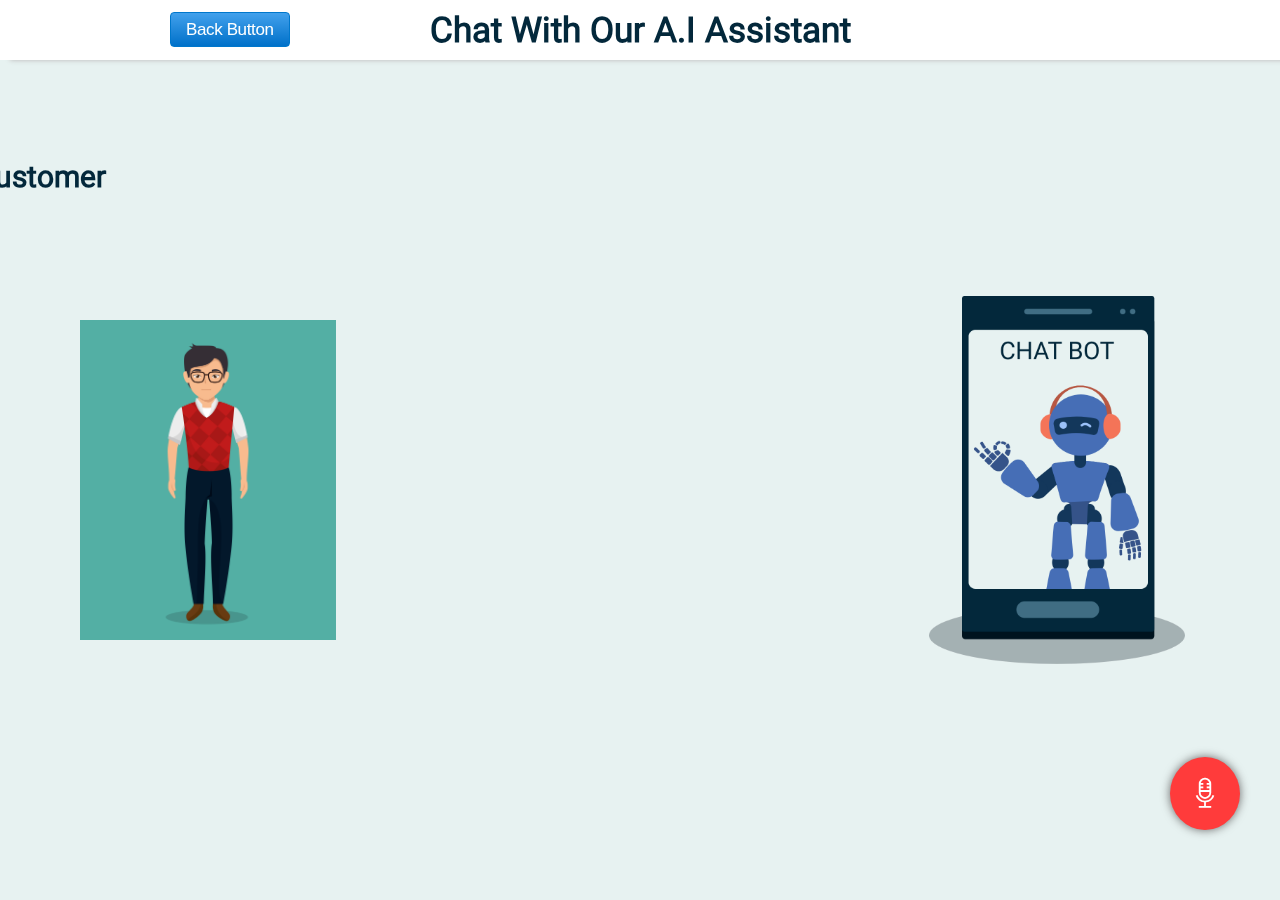
<file: chatbot.html>
<!DOCTYPE html>
<html lang="en">
    <head>
        <meta charset="UTF-8" />
        <meta name="viewport" content="width=device-width, initial-scale=1.0" />
        <title>Document</title>
        <link rel="stylesheet" href="./assets/css/chatbot.css" />
    </head>
    <body>
        <header>
            <h3>Chat With Our A.I Assistant</h3>

            <a href="./index.html">
                <button class="button-15" role="button">Back Button</button>
            </a>

            <h4>Customer</h4>
        </header>

        <section class="main">
            <div class="user-area">
                <img src="./assets/images/human.jpg" />
            </div>
            <div class="chatarea-main">
                <div class="chatarea-outer">
                    <!-- <div class="chatarea-inner user">Hello hi, how area you, i am good. What about you!</div>
                    <div class="chatarea-inner chatbot">Hello hi, how area you, i am good. What about you!</div>
                    <div class="chatarea-inner user">Hello hi, how area you, i am good. What about you!</div> -->
                </div>
            </div>
            <div class="chatbot-area">
                <img src="./assets/images/chatbot.png" />
            </div>
            <button id="mic"><i class="flaticon-microphone"></i></button>
        </section>
        <script src="./assets/js/chatbot.js"></script>
    </body>
</html>
</file>
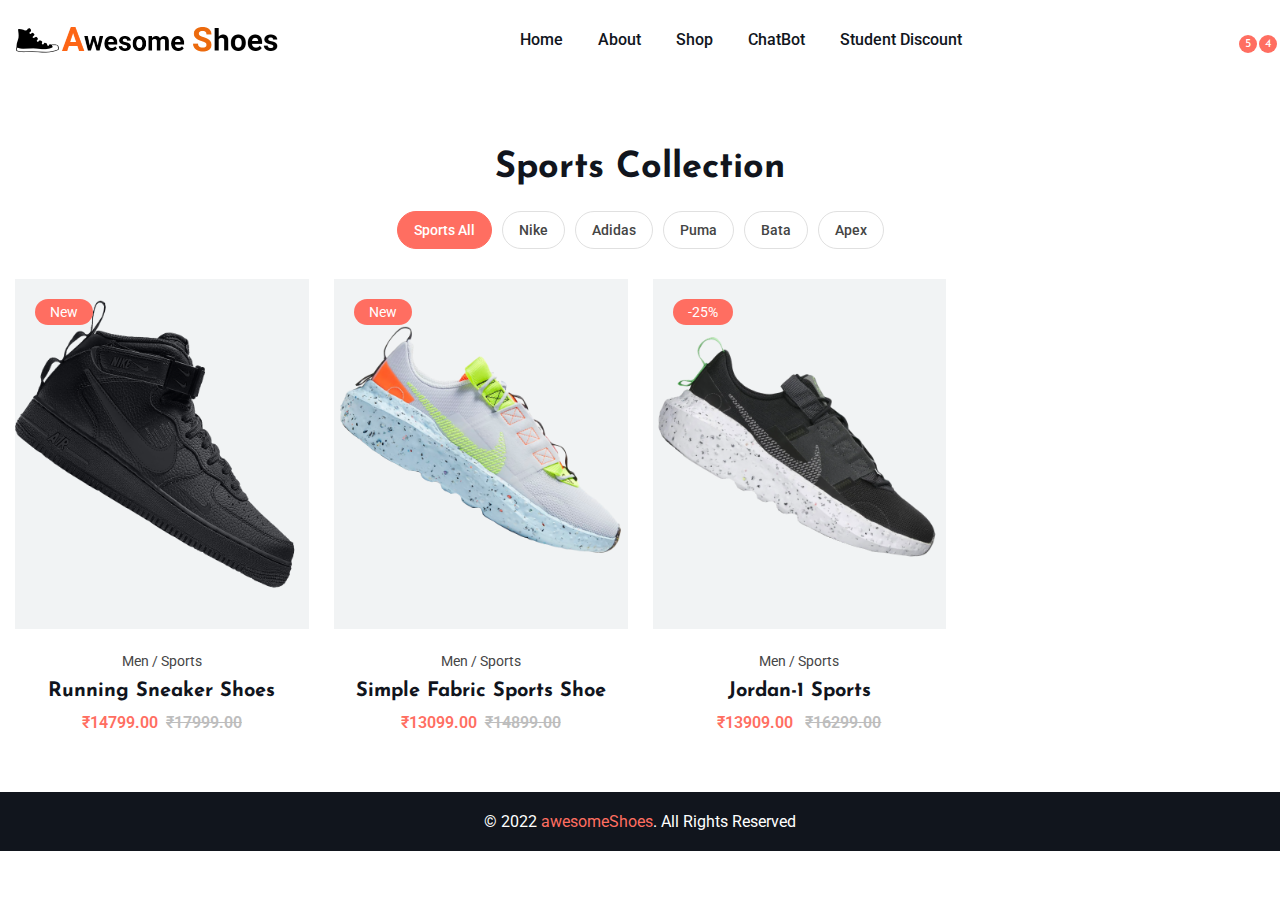
<file: sports.html>
<!DOCTYPE html>
<html lang="en">
<head>
    <meta charset="UTF-8">
    <meta http-equiv="X-UA-Compatible" content="IE=edge">
    <meta name="viewport" content="width=device-width, initial-scale=1.0">
    <title>Document</title>

            <!-- 
- favicon
-->
        <link rel="shortcut icon" href="./favicon.svg" type="image/svg+xml" />

        <!-- 
- custom css link
-->
        <link rel="stylesheet" href="./assets/css/sports.css" />

        <!-- 
- google font link
-->
        <link rel="preconnect" href="https://fonts.googleapis.com" />
        <link rel="preconnect" href="https://fonts.gstatic.com" crossorigin />
        <link
            href="https://fonts.googleapis.com/css2?family=Josefin+Sans:wght@300;400;500;600;700&family=Roboto:wght@400;500;700&display=swap"
            rel="stylesheet"
        />
    </head>
</head>
<body>
    <body id="top">
        <!-- 
- #HEADER
-->

        <header class="header" data-header>
            <div class="container">
                <div class="overlay" data-overlay></div>

                <a href="#" class="logo">
                    <img
                        src="./assets/images/logo-2.png"
                        width="262.5"
                        height="27"
                        alt="awesomeShoes logo"
                    />
                </a>

                <button class="nav-open-btn" data-nav-open-btn aria-label="Open Menu">
                    <ion-icon name="menu-outline"></ion-icon>
                </button>

                <nav class="navbar" data-navbar>
                    <button class="nav-close-btn" data-nav-close-btn aria-label="Close Menu">
                        <ion-icon name="close-outline"></ion-icon>
                    </button>

                    <a href="#" class="logo">
                        <img
                            src="./assets/images/logo-2.png"
                            width="175"
                            height="18"
                            alt="Footcap logo"
                        />
                    </a>

                    <ul class="navbar-list">
                        <li class="navbar-item">
                            <a href="./index.html" class="navbar-link">Home</a>
                        </li>

                        <li class="navbar-item">
                            <a href="#opening-time" class="navbar-link">About</a>
                        </li>

                        <li id="menu" class="navbar-item">
                            <a href="#collection" class="navbar-link"
                                >Shop<i class="fas fa-caret-down"></i
                            ></a>
                        </li>

                        <li class="navbar-item">
                            <a href="#" class="navbar-link">ChatBot</a>
                        </li>

                        <li class="navbar-item">
                            <a href="#" class="navbar-link">Student Discount</a>
                        </li>
                    </ul>

                    <ul class="nav-action-list">
                        <li>
                            <button class="nav-action-btn">
                                <ion-icon name="search-outline" aria-hidden="true"></ion-icon>

                                <span class="nav-action-text">Search</span>
                            </button>
                        </li>

                        <li>
                            <a href="#" class="nav-action-btn">
                                <ion-icon name="person-outline" aria-hidden="true"></ion-icon>

                                <span class="nav-action-text">Login / Register</span>
                            </a>
                        </li>

                        <li>
                            <button class="nav-action-btn">
                                <ion-icon name="heart-outline" aria-hidden="true"></ion-icon>

                                <span class="nav-action-text">Wishlist</span>

                                <data class="nav-action-badge" value="5" aria-hidden="true">5</data>
                            </button>
                        </li>

                        <li>
                            <button class="nav-action-btn">
                                <ion-icon name="bag-outline" aria-hidden="true"></ion-icon>

                                <data class="nav-action-text" value="₹25899.00"
                                    >Basket: <strong>₹25899.00</strong></data
                                >

                                <data class="nav-action-badge" value="4" aria-hidden="true">4</data>
                            </button>
                        </li>
                    </ul>
                </nav>
            </div>
        </header>

        <main>
            <article>
                <!-- 
    - #HERO
    -->

                <section>

                <section class="section product">
                    <div class="container">
                        <h2 class="h2 section-title">Sports Collection
                        </h2>

                        <ul class="filter-list">
                            <li>
                                <button class="filter-btn active">Sports All</button>
                            </li>

                            <li>
                                <button class="filter-btn">Nike</button>
                            </li>

                            <li>
                                <button class="filter-btn">Adidas</button>
                            </li>

                            <li>
                                <button class="filter-btn">Puma</button>
                            </li>

                            <li>
                                <button class="filter-btn">Bata</button>
                            </li>

                            <li>
                                <button class="filter-btn">Apex</button>
                            </li>
                        </ul>

                        <ul class="product-list">
                            <li class="product-item">
                                <div class="product-card" tabindex="0">
                                    <figure class="card-banner">
                                        <img
                                            src="./assets/images/crater-3 Sports.png"
                                            width="312"
                                            height="350"
                                            loading="lazy"
                                            alt="Running Sneaker Shoes"
                                            class="image-contain"
                                        />

                                        <div class="card-badge">New</div>

                                        <ul class="card-action-list">
                                            <li class="card-action-item">
                                                <button
                                                    class="card-action-btn"
                                                    aria-labelledby="card-label-1"
                                                >
                                                    <ion-icon name="cart-outline"></ion-icon>
                                                </button>

                                                <div class="card-action-tooltip" id="card-label-1">
                                                    Add to Cart
                                                </div>
                                            </li>

                                            <li class="card-action-item">
                                                <button
                                                    class="card-action-btn"
                                                    aria-labelledby="card-label-2"
                                                >
                                                    <ion-icon name="heart-outline"></ion-icon>
                                                </button>

                                                <div class="card-action-tooltip" id="card-label-2">
                                                    Add to Whishlist
                                                </div>
                                            </li>

                                            <li class="card-action-item">
                                                <button
                                                    class="card-action-btn"
                                                    aria-labelledby="card-label-3"
                                                >
                                                    <ion-icon name="eye-outline"></ion-icon>
                                                </button>

                                                <div class="card-action-tooltip" id="card-label-3">
                                                    Quick View
                                                </div>
                                            </li>

                                            <li class="card-action-item">
                                                <button
                                                    class="card-action-btn"
                                                    aria-labelledby="card-label-4"
                                                >
                                                    <ion-icon name="repeat-outline"></ion-icon>
                                                </button>

                                                <div class="card-action-tooltip" id="card-label-4">
                                                    Compare
                                                </div>
                                            </li>
                                        </ul>
                                    </figure>

                                    <div class="card-content">
                                        <div class="card-cat">
                                            <a href="#" class="card-cat-link">Men</a> /
                                            <a href="#" class="card-cat-link">Sports</a>
                                        </div>

                                        <h3 class="h3 card-title">
                                            <a href="#">Running Sneaker Shoes</a>
                                        </h3>

                                        <data class="card-price" value="₹14799.00"
                                            >₹14799.00<del>₹17999.00</del></data
                                        >
                                    </div>
                                </div>
                            </li>


                            <li class="product-item">
                                <div class="product-card" tabindex="0">
                                    <figure class="card-banner">
                                        <img
                                            src="./assets/images/crater-2 Sports.png"
                                            width="312"
                                            height="350"
                                            loading="lazy"
                                            alt="Simple Fabric Shoe"
                                            class="image-contain"
                                        />

                                        <div class="card-badge">New</div>

                                        <ul class="card-action-list">
                                            <li class="card-action-item">
                                                <button
                                                    class="card-action-btn"
                                                    aria-labelledby="card-label-1"
                                                >
                                                    <ion-icon name="cart-outline"></ion-icon>
                                                </button>

                                                <div class="card-action-tooltip" id="card-label-1">
                                                    Add to Cart
                                                </div>
                                            </li>

                                            <li class="card-action-item">
                                                <button
                                                    class="card-action-btn"
                                                    aria-labelledby="card-label-2"
                                                >
                                                    <ion-icon name="heart-outline"></ion-icon>
                                                </button>

                                                <div class="card-action-tooltip" id="card-label-2">
                                                    Add to Whishlist
                                                </div>
                                            </li>

                                            <li class="card-action-item">
                                                <button
                                                    class="card-action-btn"
                                                    aria-labelledby="card-label-3"
                                                >
                                                    <ion-icon name="eye-outline"></ion-icon>
                                                </button>

                                                <div class="card-action-tooltip" id="card-label-3">
                                                    Quick View
                                                </div>
                                            </li>

                                            <li class="card-action-item">
                                                <button
                                                    class="card-action-btn"
                                                    aria-labelledby="card-label-4"
                                                >
                                                    <ion-icon name="repeat-outline"></ion-icon>
                                                </button>

                                                <div class="card-action-tooltip" id="card-label-4">
                                                    Compare
                                                </div>
                                            </li>
                                        </ul>
                                    </figure>

                                    <div class="card-content">
                                        <div class="card-cat">
                                            <a href="#" class="card-cat-link">Men</a> /
                                            <a href="#" class="card-cat-link">Sports</a>
                                        </div>

                                        <h3 class="h3 card-title">
                                            <a href="#">Simple Fabric Sports Shoe</a>
                                        </h3>

                                        <data class="card-price" value="₹13099.00"
                                            >₹13099.00<del>₹14899.00</del></data
                                        >
                                    </div>
                                </div>
                            </li>

                            <li class="product-item">
                                <div class="product-card" tabindex="0">
                                    <figure class="card-banner">
                                        <img
                                            src="./assets/images/crater-1 Sports.png"
                                            width="312"
                                            height="350"
                                            loading="lazy"
                                            alt="Air Jordan 7 Retro "
                                            class="image-contain"
                                        />

                                        <div class="card-badge">-25%</div>

                                        <ul class="card-action-list">
                                            <li class="card-action-item">
                                                <button
                                                    class="card-action-btn"
                                                    aria-labelledby="card-label-1"
                                                >
                                                    <ion-icon name="cart-outline"></ion-icon>
                                                </button>

                                                <div class="card-action-tooltip" id="card-label-1">
                                                    Add to Cart
                                                </div>
                                            </li>

                                            <li class="card-action-item">
                                                <button
                                                    class="card-action-btn"
                                                    aria-labelledby="card-label-2"
                                                >
                                                    <ion-icon name="heart-outline"></ion-icon>
                                                </button>

                                                <div class="card-action-tooltip" id="card-label-2">
                                                    Add to Whishlist
                                                </div>
                                            </li>

                                            <li class="card-action-item">
                                                <button
                                                    class="card-action-btn"
                                                    aria-labelledby="card-label-3"
                                                >
                                                    <ion-icon name="eye-outline"></ion-icon>
                                                </button>

                                                <div class="card-action-tooltip" id="card-label-3">
                                                    Quick View
                                                </div>
                                            </li>

                                            <li class="card-action-item">
                                                <button
                                                    class="card-action-btn"
                                                    aria-labelledby="card-label-4"
                                                >
                                                    <ion-icon name="repeat-outline"></ion-icon>
                                                </button>

                                                <div class="card-action-tooltip" id="card-label-4">
                                                    Compare
                                                </div>
                                            </li>
                                        </ul>
                                    </figure>

                                    <div class="card-content">
                                        <div class="card-cat">
                                            <a href="#" class="card-cat-link">Men</a> /
                                            <a href="#" class="card-cat-link">Sports</a>
                                        </div>

                                        <h3 class="h3 card-title">
                                            <a href="#">Jordan-1 Sports</a>
                                        </h3>

                                        <data class="card-price" value="₹13909.00"
                                            >₹13909.00 <del>₹16299.00</del></data
                                        >
                                    </div>
                                </div>
                            </li>

                                                

                        
                            
                        </ul>
                    </div>
                </section>

                <footer class="footer">
                    <div class="footer-bottom">
                <div class="container">
                    <p class="copyright">
                        &copy; 2022 <a href="#" class="copyright-link">awesomeShoes</a>. All Rights
                        Reserved
                    </p>
                </div>
            </div>
                </footer>
    </body>
</body>
</html>
</file>
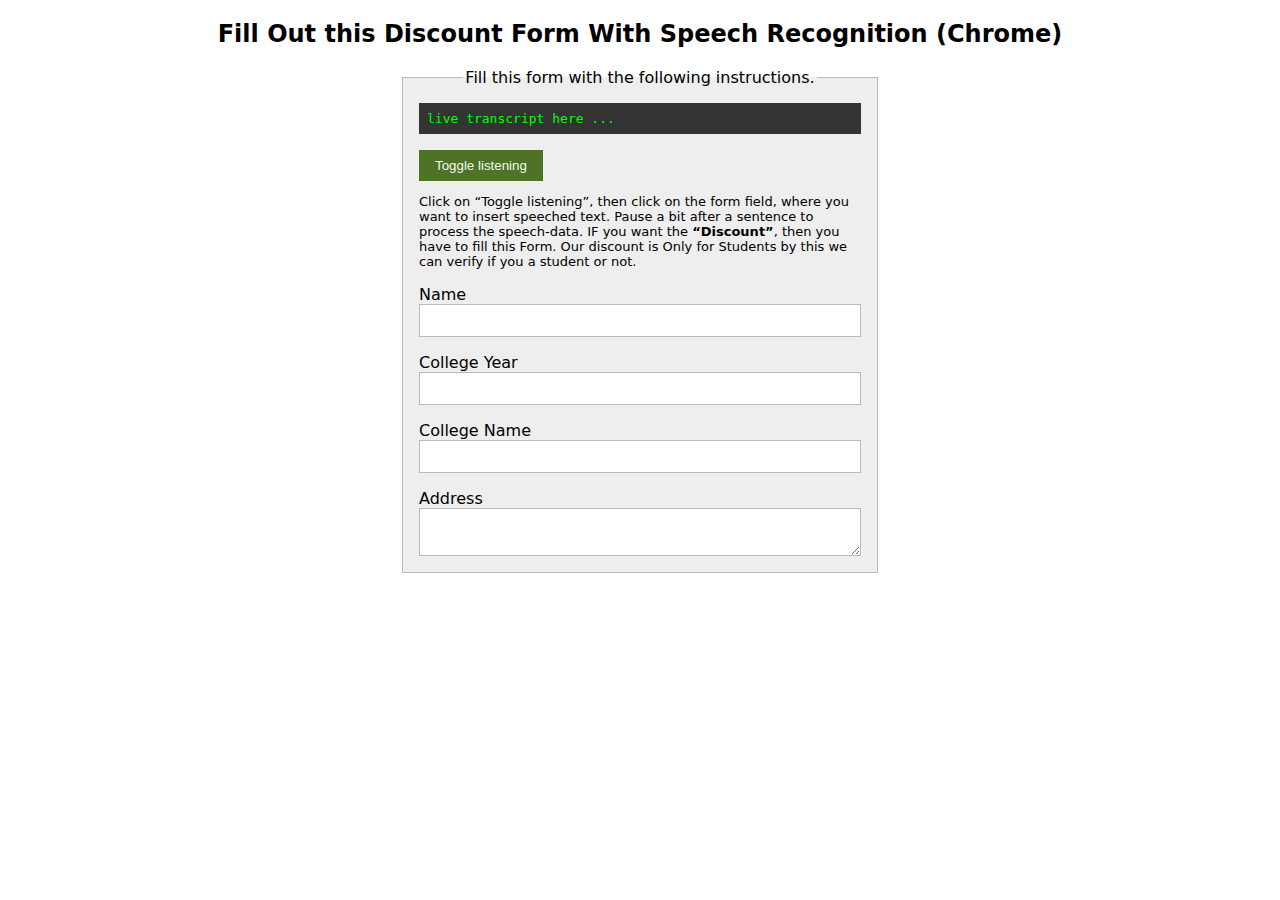
<file: AutoFill Form/Auto.html>
<!DOCTYPE html>
<html lang="en">
    <head>
        <meta charset="UTF-8" />
        <meta http-equiv="X-UA-Compatible" content="IE=edge" />
        <meta name="viewport" content="width=device-width, initial-scale=1.0" />
        <title>Document</title>
        <link rel="stylesheet" href="./css/auto.css" />
    </head>
    <body>
        <h2>Fill Out this Discount Form With Speech Recognition (Chrome)</h2>
        <form>
            <fieldset>
                <legend>Fill this form with the following instructions.</legend>
                <code id="result">live transcript here ...</code>
                <button type="button" id="toggle">Toggle listening</button>
                <p>
                    Click on “Toggle listening”, then click on the form field, where you want to
                    insert speeched text. Pause a bit after a sentence to process the speech-data.
                    IF you want the <strong>“Discount”</strong>, then you have to fill this Form.
                    Our discount is Only for Students by this we can verify if you a student or not.
                </p>
                <label>Name<input /></label>
                <label>College Year<input /></label>
                <label>College Name<input /></label>
                <label>Address<textarea></textarea></label>
            </fieldset>
        </form>

        <script src="./js/auto.js"></script>
    </body>
</html>
</file>
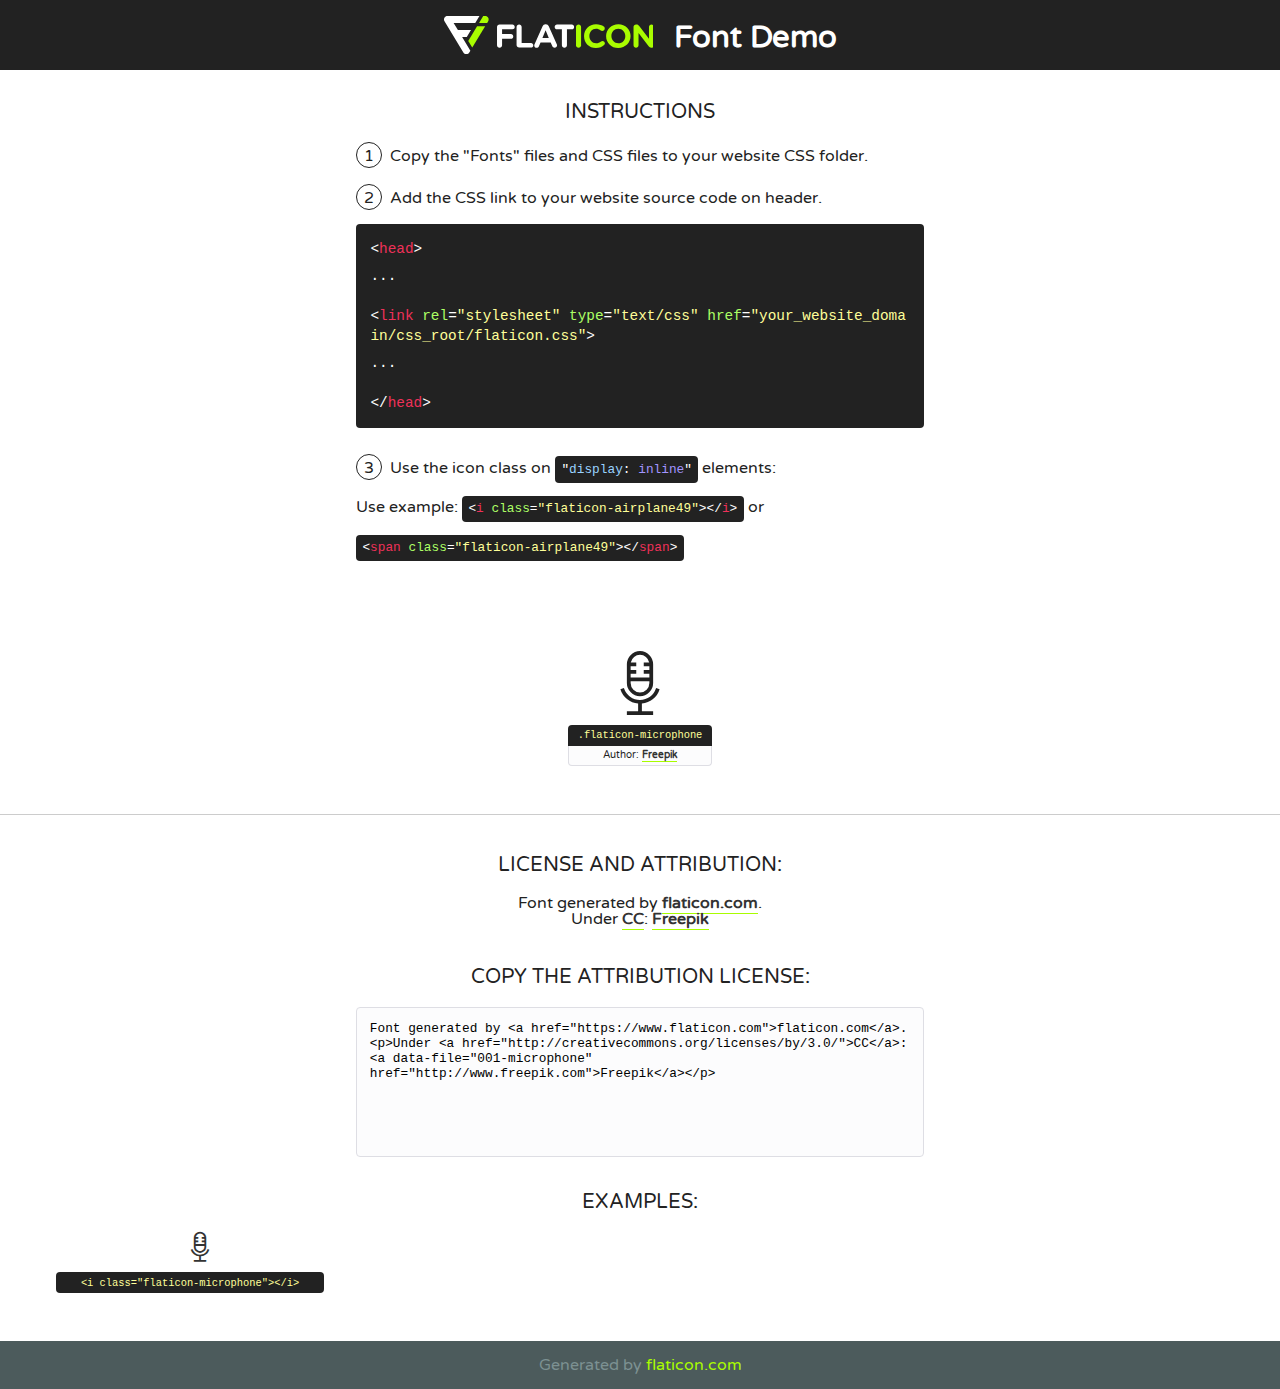
<file: assets/fonts/flaticon.html>
<!DOCTYPE html>
<!--
  Flaticon icon font: Flaticon
  Creation date: 06/06/2020 08:55
-->
<html>
<!DOCTYPE html>
<html>

<head>
    <title>Flaticon WebFont</title>
    <link href="http://fonts.googleapis.com/css?family=Varela+Round" rel="stylesheet" type="text/css" />
    <link rel="stylesheet" type="text/css" href="flaticon.css">
    <meta charset="UTF-8">
    <style>
    html, body, div, span, applet, object, iframe,
    h1, h2, h3, h4, h5, h6, p, blockquote, pre,
    a, abbr, acronym, address, big, cite, code,
    del, dfn, em, img, ins, kbd, q, s, samp,
    small, strike, strong, sub, sup, tt, var,
    b, u, i, center,
    dl, dt, dd, ol, ul, li,
    fieldset, form, label, legend,
    table, caption, tbody, tfoot, thead, tr, th, td,
    article, aside, canvas, details, embed, 
    figure, figcaption, footer, header, hgroup, 
    menu, nav, output, ruby, section, summary,
    time, mark, audio, video {
        margin: 0;
        padding: 0;
        border: 0;
        font-size: 100%;
        font: inherit;
        vertical-align: baseline;
    }
    /* HTML5 display-role reset for older browsers */
    article, aside, details, figcaption, figure, 
    footer, header, hgroup, menu, nav, section {
        display: block;
    }
    body {
        line-height: 1;
    }
    ol, ul {
        list-style: none;
    }
    blockquote, q {
        quotes: none;
    }
    blockquote:before, blockquote:after,
    q:before, q:after {
        content: '';
        content: none;
    }
    table {
        border-collapse: collapse;
        border-spacing: 0;
    }
    body {
        font-family: 'Varela Round', Helvetica, Arial, sans-serif;
        font-size: 16px;
        color: #222;
    }
    a {
        color: #333;
        border-bottom: 1px solid #a9fd00;
        font-weight: bold;
        text-decoration: none;
    }
    * {
        -moz-box-sizing: border-box;
        -webkit-box-sizing: border-box;
        box-sizing: border-box;
        margin: 0;
        padding: 0;
    }
    [class^="flaticon-"]:before, [class*=" flaticon-"]:before, [class^="flaticon-"]:after, [class*=" flaticon-"]:after {
        font-family: Flaticon;
        font-size: 30px;
        font-style: normal;
        margin-left: 20px;
        color: #333;
    }
    .wrapper {
        max-width: 600px;
        margin: auto;
        padding: 0 1em;
    }
    .title {
        font-size: 1.25em;
        text-align: center;
        margin-bottom: 1em;
        text-transform: uppercase;
    }
    header {
        text-align: center;
        background-color: #222;
        color: #fff;
        padding: 1em;
    }
    header .logo {
        width: 210px;
        height: 38px;
        display: inline-block;
        vertical-align: middle;
        margin-right: 1em;
        border: none;
    }
    header strong {
        font-size: 1.95em;
        font-weight: bold;
        vertical-align: middle;
        margin-top: 5px;
        display: inline-block;
    }
    .demo {
        margin: 2em auto;
        line-height: 1.25em;
    }
    .demo ul li {
        margin-bottom: 1em;
    }
    .demo ul li .num {
        color: #222;
        border-radius: 20px;
        display: inline-block;
        width: 26px;
        padding: 3px;
        height: 26px;
        text-align: center;
        margin-right: 0.5em;
        border: 1px solid #222;
    }
    .demo ul li code {
        background-color: #222;
        border-radius: 4px;
        padding: 0.25em 0.5em;
        display: inline-block;
        color: #fff;
        font-family: Consolas,Monaco,Lucida Console,Liberation Mono,DejaVu Sans Mono,Bitstream Vera Sans Mono,Courier New, monospace;
        font-weight: lighter;
        margin-top: 1em;
        font-size: 0.8em;
        word-break: break-all;
    }
    .demo ul li code.big {
        padding: 1em;
        font-size: 0.9em;
    }
    .demo ul li code .red {
        color: #EF3159;
    }
    .demo ul li code .green {
        color: #ACFF65;
    }
    .demo ul li code .yellow {
        color: #FFFF99;
    }
    .demo ul li code .blue {
        color: #99D3FF;
    }
    .demo ul li code .purple {
        color: #A295FF;
    }
    .demo ul li code .dots {
        margin-top: 0.5em;
        display: block;
    }
    #glyphs {
        border-bottom: 1px solid #ccc;
        padding: 2em 0;
        text-align: center;
    }
    .glyph {
        display: inline-block;
        width: 9em;
        margin: 1em;
        text-align: center;
        vertical-align: top;
        background: #FFF;
    }
    .glyph .glyph-icon {
        padding: 10px;
        display: block;
        font-family:"Flaticon";
        font-size: 64px;
        line-height: 1;
    }
    .glyph .glyph-icon:before {
        font-size: 64px;
        color: #222;
        margin-left: 0;
    }
    .class-name {
        font-size: 0.65em;
        background-color: #222;
        color: #fff;
        border-radius: 4px 4px 0 0;
        padding: 0.5em;
        color: #FFFF99;
        font-family: Consolas,Monaco,Lucida Console,Liberation Mono,DejaVu Sans Mono,Bitstream Vera Sans Mono,Courier New, monospace;
    }
    .author-name {
        font-size: 0.6em;
        background-color: #fcfcfd;
        border: 1px solid #DEDEE4;
        border-top: 0;
        border-radius: 0 0 4px 4px;
        padding: 0.5em;
    }
    .class-name:last-child {
        font-size: 10px;
        color:#888;
    }
    .class-name:last-child a {
        font-size: 10px;
        color:#555;
    }
    .class-name:last-child a:hover {
        color:#a9fd00;
    }
    .glyph > input {
        display: block;
        width: 100px;
        margin: 5px auto;
        text-align: center;
        font-size: 12px;
        cursor: text;
    }
    .glyph > input.icon-input {
        font-family:"Flaticon";
        font-size: 16px;
        margin-bottom: 10px;
    }
    .attribution .title {
        margin-top: 2em;
    }
    .attribution textarea {
        background-color: #fcfcfd;
        padding: 1em;
        border: none;
        box-shadow: none;
        border: 1px solid #DEDEE4;
        border-radius: 4px;
        resize: none;
        width: 100%;
        height: 150px;
        font-size: 0.8em;
        font-family: Consolas,Monaco,Lucida Console,Liberation Mono,DejaVu Sans Mono,Bitstream Vera Sans Mono,Courier New, monospace;
        -webkit-appearance: none;
    }
    .iconsuse {
        margin: 2em auto;
        text-align: center;
        max-width: 1200px;
    }
    .iconsuse:after {
        content: '';
        display: table;
        clear: both;
    }
    .iconsuse .image {
        float: left;
        width: 25%;
        padding: 0 1em;
    }
    .iconsuse .image p {
        margin-bottom: 1em;
    }
    .iconsuse .image span {
        display: block;
        font-size: 0.65em;
        background-color: #222;
        color: #fff;
        border-radius: 4px;
        padding: 0.5em;
        color: #FFFF99;
        margin-top: 1em;
        font-family: Consolas,Monaco,Lucida Console,Liberation Mono,DejaVu Sans Mono,Bitstream Vera Sans Mono,Courier New, monospace;
    }
    #footer {
        text-align: center;
        background-color: #4C5B5C;
        color: #7c9192;
        padding: 1em;
    }
    #footer a {
        border: none;
        color: #a9fd00;
        font-weight: normal;
    }
    @media (max-width: 960px) {
        .iconsuse .image {
            width: 50%;
        }
    }
    @media (max-width: 560px) {
        .iconsuse .image {
            width: 100%;
        }
    }
    </style>
</head>

<body class="characters-off">

    <header>
        <a href="https://www.flaticon.com" target="_blank" class="logo">
            <svg version="1.1" xmlns="http://www.w3.org/2000/svg" xmlns:xlink="http://www.w3.org/1999/xlink" xmlns:a="http://ns.adobe.com/AdobeSVGViewerExtensions/3.0/" viewBox="0 0 560.875 102.036" enable-background="new 0 0 560.875 102.036" xml:space="preserve">
                <defs>
                </defs>
                <g>
                    <g class="letters">
                        <path fill="#ffffff" d="M141.596,29.675c0-3.777,2.985-6.767,6.764-6.767h34.438c3.426,0,6.15,2.728,6.15,6.15
                        c0,3.43-2.724,6.149-6.15,6.149h-27.674v13.091h23.719c3.429,0,6.151,2.724,6.151,6.15c0,3.43-2.723,6.149-6.151,6.149h-23.719
                        v17.574c0,3.773-2.986,6.761-6.764,6.761c-3.779,0-6.764-2.989-6.764-6.761V29.675z"></path>
                        <path fill="#ffffff" d="M193.844,29.149c0-3.781,2.985-6.767,6.764-6.767c3.776,0,6.763,2.985,6.763,6.767v42.957h25.039
                        c3.426,0,6.149,2.726,6.149,6.153c0,3.425-2.723,6.15-6.149,6.15h-31.802c-3.779,0-6.764-2.986-6.764-6.768V29.149z"></path>
                        <path fill="#ffffff" d="M241.891,75.71l21.438-48.407c1.492-3.341,4.215-5.357,7.906-5.357h0.792
                        c3.686,0,6.323,2.017,7.815,5.357l21.439,48.407c0.436,0.967,0.701,1.845,0.701,2.723c0,3.602-2.809,6.501-6.414,6.501
                        c-3.161,0-5.269-1.845-6.499-4.655l-4.132-9.661h-27.059l-4.301,10.102c-1.144,2.631-3.426,4.214-6.237,4.214
                        c-3.517,0-6.24-2.81-6.24-6.325C241.1,77.64,241.451,76.677,241.891,75.71z M279.932,58.666l-8.521-20.297l-8.526,20.297H279.932
                        z"></path>
                        <path fill="#ffffff" d="M314.864,35.387H301.86c-3.429,0-6.239-2.813-6.239-6.238c0-3.429,2.811-6.24,6.239-6.24h39.533
                        c3.426,0,6.237,2.811,6.237,6.24c0,3.425-2.811,6.238-6.237,6.238h-13.001v42.785c0,3.773-2.99,6.761-6.764,6.761
                        c-3.779,0-6.764-2.989-6.764-6.761V35.387z"></path>
                        <path fill="#A9FD00" d="M352.615,29.149c0-3.781,2.985-6.767,6.767-6.767c3.774,0,6.761,2.985,6.761,6.767v49.024
                        c0,3.773-2.987,6.761-6.761,6.761c-3.781,0-6.767-2.989-6.767-6.761V29.149z"></path>
                        <path fill="#A9FD00" d="M374.132,53.836v-0.179c0-17.481,13.178-31.801,32.065-31.801c9.22,0,15.459,2.458,20.557,6.238
                        c1.402,1.054,2.637,2.985,2.637,5.357c0,3.692-2.985,6.59-6.681,6.59c-1.845,0-3.071-0.702-4.044-1.319
                        c-3.776-2.813-7.729-4.393-12.562-4.393c-10.364,0-17.831,8.611-17.831,19.154v0.173c0,10.542,7.291,19.329,17.831,19.329
                        c5.715,0,9.492-1.756,13.359-4.834c1.049-0.874,2.458-1.491,4.039-1.491c3.429,0,6.325,2.813,6.325,6.236
                        c0,2.106-1.056,3.78-2.282,4.834c-5.539,4.834-12.036,7.733-21.878,7.733C387.572,85.464,374.132,71.493,374.132,53.836z"></path>
                        <path fill="#A9FD00" d="M433.009,53.836v-0.179c0-17.481,13.79-31.801,32.766-31.801c18.981,0,32.592,14.143,32.592,31.628v0.173
                        c0,17.483-13.785,31.807-32.769,31.807C446.625,85.464,433.009,71.32,433.009,53.836z M484.224,53.836v-0.179
                        c0-10.539-7.725-19.326-18.626-19.326c-10.893,0-18.449,8.611-18.449,19.154v0.173c0,10.542,7.73,19.329,18.626,19.329
                        C476.676,72.986,484.224,64.378,484.224,53.836z"></path>
                        <path fill="#A9FD00" d="M506.233,29.321c0-3.774,2.99-6.763,6.767-6.763h1.401c3.252,0,5.183,1.583,7.029,3.953l26.093,34.265
                        V29.059c0-3.692,2.99-6.677,6.681-6.677c3.683,0,6.671,2.985,6.671,6.677v48.934c0,3.78-2.987,6.765-6.764,6.765h-0.436
                        c-3.257,0-5.188-1.581-7.034-3.953l-27.056-35.492v32.944c0,3.687-2.985,6.676-6.678,6.676c-3.683,0-6.673-2.989-6.673-6.676
                        V29.321z"></path>
                    </g>
                    <g class="insignia">
                        <path fill="#ffffff" d="M48.372,56.137h12.517l11.156-18.537H37.186L25.688,18.539h57.825L94.668,0H9.271
                        C5.925,0,2.842,1.801,1.198,4.716c-1.644,2.907-1.593,6.482,0.134,9.343l50.38,83.501c1.678,2.781,4.689,4.476,7.938,4.476
                        c3.246,0,6.257-1.695,7.935-4.476l2.898-4.804L48.372,56.137z"></path>
                        <g class="i">
                            <path fill="#A9FD00" d="M93.575,18.539h0.031v0.004l21.652,0.004l2.705-4.488c1.727-2.861,1.778-6.436,0.133-9.343
                            C116.454,1.801,113.371,0,110.026,0h-5.294L93.575,18.539z"></path>
                            <polygon fill="#A9FD00" points="88.291,27.356 64.725,66.486 75.519,84.404 109.942,27.356"></polygon>
                        </g>
                    </g>
                </g>
            </svg>
        </a>
        <strong>Font Demo</strong>
    </header>


    <section class="demo wrapper">

        <p class="title">Instructions</p>

        <ul>
            <li>
                <span class="num">1</span>Copy the "Fonts" files and CSS files to your website CSS folder.
            </li>
            <li>
                <span class="num">2</span>Add the CSS link to your website source code on header.
                <code class="big">
                    &lt;<span class="red">head</span>&gt;
                    <br/><span class="dots">...</span>
                    <br/>&lt;<span class="red">link</span> <span class="green">rel</span>=<span class="yellow">"stylesheet"</span> <span class="green">type</span>=<span class="yellow">"text/css"</span> <span class="green">href</span>=<span class="yellow">"your_website_domain/css_root/flaticon.css"</span>&gt;
                    <br/><span class="dots">...</span>
                    <br/>&lt;/<span class="red">head</span>&gt;
                </code>
            </li>

            <li>
                <p>
                    <span class="num">3</span>Use the icon class on <code>"<span class="blue">display</span>:<span class="purple"> inline</span>"</code> elements:
                    <br />
                    Use example: <code>&lt;<span class="red">i</span> <span class="green">class</span>=<span class="yellow">&quot;flaticon-airplane49&quot;</span>&gt;&lt;/<span class="red">i</span>&gt;</code> or <code>&lt;<span class="red">span</span> <span class="green">class</span>=<span class="yellow">&quot;flaticon-airplane49&quot;</span>&gt;&lt;/<span class="red">span</span>&gt;</code>
            </li>
        </ul>

    </section>




   <section id="glyphs">          
    
      
        <div class="glyph"><div class="glyph-icon flaticon-microphone"></div>
            <div class="class-name">.flaticon-microphone</div>
            <div class="author-name">Author: <a data-file="001-microphone" href="http://www.freepik.com">Freepik</a> </div> 
        </div>        
        

    </section>



    <section class="attribution wrapper"   style="text-align:center;">

      <div class="title">License and attribution:</div><div class="attrDiv">Font generated by <a href="https://www.flaticon.com">flaticon.com</a>. <div><p>Under <a href="http://creativecommons.org/licenses/by/3.0/">CC</a>: <a data-file="001-microphone" href="http://www.freepik.com">Freepik</a></p>  </div>
      </div>
      <div class="title">Copy the Attribution License:</div>

    <textarea onclick="this.focus();this.select();">Font generated by &lt;a href=&quot;https://www.flaticon.com&quot;&gt;flaticon.com&lt;/a&gt;. <p>Under <a href="http://creativecommons.org/licenses/by/3.0/">CC</a>: <a data-file="001-microphone" href="http://www.freepik.com">Freepik</a></p>  
     </textarea>

    </section>

    <section class="iconsuse">

          <div class="title">Examples:</div>            
             
            <div class="image">
                <p>
                    <i class="glyph-icon flaticon-microphone"></i> 
                    <span>&lt;i class=&quot;flaticon-microphone&quot;&gt;&lt;/i&gt;</span>
                </p>
            </div>
                       
        </div>
                            
    </section>

<div id="footer">
    <div>Generated by <a href="https://www.flaticon.com">flaticon.com</a>
    </div>
</div>



</body>
</html>
</file>
<file: assets/css/chatbot.css>
@font-face {
font-family: 'Roboto-Regular';
src: url('../fonts/Roboto-Regular.eot');
src: local('☺'), url('../fonts/Roboto-Regular.woff') format('woff'), url('../fonts/Roboto-Regular.ttf') format('truetype'), url('../fonts/Roboto-Regular.svg') format('svg');
font-weight: normal;
font-style: normal;
}

@font-face {
font-family: "Flaticon";
src: url("../fonts/Flaticon.eot");
src: url("../fonts/Flaticon.eot?#iefix") format("embedded-opentype"),
        url("../fonts/Flaticon.woff2") format("woff2"),
        url("../fonts/Flaticon.woff") format("woff"),
        url("../fonts/Flaticon.ttf") format("truetype"),
        url("../fonts/Flaticon.svg#Flaticon") format("svg");
font-weight: normal;
font-style: normal;
}

@media screen and (-webkit-min-device-pixel-ratio:0) {
@font-face {
    font-family: "Flaticon";
    src: url("../fonts/Flaticon.svg#Flaticon") format("svg");
}
}

[class^="flaticon-"]:before, [class*=" flaticon-"]:before,
[class^="flaticon-"]:after, [class*=" flaticon-"]:after {   
font-family: Flaticon;
        font-size: 30px;
font-style: normal;
}

.flaticon-microphone:before { content: "\f100"; }

*{margin: 0;padding: 0;box-sizing: border-box;}
body{font-family: 'Roboto-Regular';background: #E7F2F1;}
header {
height: 60px;
background: #fff;
color: #03283B;
text-align: center;
line-height: 60px;
font-size: 30px;
box-shadow: 10px 0 5px #b9b7b7;
width: 100%;
position: fixed;
z-index: 2;
}
.main {
width: 100%;
float: left;
margin-top: 40px;
padding: 30px 0;
}
.main button {
background: #ff3b3b;
padding: 20px;
border-radius: 50%;
box-shadow: 0 0 10px #666;
position: fixed;
right: 40px;
bottom: 70px;
border: none;
color: #fff;
cursor: pointer;
}
.main button:focus{outline: none;}
.container {
width: 85%;
margin: 0 auto;
}
.user-area, .chatbot-area {
width: 20%;
height: calc(100vh - 80px);
margin-right: 15px;
display: flex;
align-items: center;
position: fixed;
left: 80px;
z-index: 99999;
}
.chatbot-area {
float: right;
right: 80px;
left: auto;
}
.user-area img, .chatbot-area img {
width: 100%;
}
.user-area img{left: 0;}
.chatarea-main {
width: 42%;
margin: 0 auto;
}
.chatarea-outer {
width: 100%;
float: left;
}
.chatbot-area .chatarea-main{float: left;}
.chatarea.user {
float: right;
width: 40%;
padding: 20px 0;
}

.chatarea-inner {
float: left;
width: 60%;
padding: 10px;
color: #fff;
position: relative;
margin: 5px 0;
}
.chatarea-inner.user{
background: #6522A4;
}
.chatarea-inner.chatbot{
background: #466EB6;
float: right;
}
.chatarea-inner.user:before {
content: '';
position: absolute;
border-right: 20px solid #6522A4;
border-top: 20px solid transparent;
border-bottom: 0px solid transparent;
bottom: 0;
left: -20px;
}
.chatarea-inner.chatbot:before {
content: '';
position: absolute;
border-left: 20px solid #466EB6;
border-top: 20px solid transparent;
border-bottom: 0px solid transparent;
bottom: 0;
right: -20px;
}

.chatbot-area .chatarea-inner{float: left;}



header h5 {
        margin-left: -800px;
}

header a {
        text-decoration: none;
        color: rgb(255, 254, 254);
}

header a:hover {
        color: #6522A4;
}

.btn-primary {
        background-color: #1858ce;
        padding: 12px 10px;
}



/* --------------

to delete later




------------------ */


/* CSS */
.button-15 {
        background-image: linear-gradient(#42A1EC, #0070C9);
        border: 1px solid #0077CC;
        border-radius: 4px;
        box-sizing: border-box;
        color: #FFFFFF;
        cursor: pointer;
        direction: ltr;
        display: block;
        font-family: "SF Pro Text", "SF Pro Icons", "AOS Icons", "Helvetica Neue", Helvetica, Arial, sans-serif;
        font-size: 17px;
        font-weight: 400;
        letter-spacing: -.022em;
        line-height: 1.47059;
        min-width: 30px;
        overflow: visible;
        padding: 4px 15px;
        text-align: center;
        user-select: none;
        -webkit-user-select: none;
        touch-action: manipulation;
        white-space: nowrap;
}

.button-15:disabled {
        cursor: default;
        opacity: .3;
}

.button-15:hover {
        background-image: linear-gradient(#51A9EE, #147BCD);
        border-color: #1482D0;
        text-decoration: none;
}

.button-15:active {
        background-image: linear-gradient(#3D94D9, #0067B9);
        border-color: #006DBC;
        outline: none;
}

.button-15:focus {
        box-shadow: rgba(131, 192, 253, 0.5) 0 0 0 3px;
        outline: none;
}

.button-15 {
        margin-top: -48px;
        margin-left: 170px;
}

header h4 {
        margin-left: -1200px;
        margin-top: 100px;
}
</file>
<file: assets/css/sports.css>
/*-----------------------------------*\
* #style.css
\*-----------------------------------*/

/**
* copyright 2022 codewithsadee
*/



/*-----------------------------------*\
* #style.css
\*-----------------------------------*/

/**
* copyright 2022 codewithsadee
*/



/*-----------------------------------*\
* #CUSTOM PROPERTY
\*-----------------------------------*/

:root {

    /**
* colors
*/

    --maximum-blue-green_10: hsla(185, 75%, 45%, 0.1);
    --rich-black-fogra-29: hsl(217, 28%, 9%);
    --gray-x-11-gray: hsl(0, 0%, 74%);
    --oxford-blue_60: hsla(230, 41%, 14%, 0.6);
    --bittersweet: hsl(5, 100%, 69%);
    --smoky-black: rgb(7, 6, 1);
    --gainsboro: hsl(0, 0%, 88%);
    --black_90: hsla(0, 0%, 0%, 0.9);
    --cultured: hsl(200, 12%, 95%);
    --salmon: hsl(5, 100%, 73%);
    --white: hsl(0, 0%, 100%);
    --black: hsl(0, 0%, 0%);
    --onyx: hsl(0, 0%, 27%);

    /**
* typography
*/

    --ff-roboto: 'Roboto', sans-serif;
    --ff-josefin-sans: 'Josefin Sans', sans-serif;

    --fs-1: 3rem;
    --fs-2: 2.6rem;
    --fs-3: 2.2rem;
    --fs-4: 2rem;
    --fs-5: 1.8rem;
    --fs-6: 1.6rem;
    --fs-7: 1.4rem;
    --fs-8: 1.2rem;

    --fw-300: 300;
    --fw-500: 500;
    --fw-600: 600;
    --fw-700: 700;

    /**
* transition
*/

    --transition-1: 0.25s ease;
    --transition-2: 0.5s ease;
    --cubic-out: cubic-bezier(0.51, 0.03, 0.64, 0.28);
    --cubic-in: cubic-bezier(0.33, 0.85, 0.56, 1.02);

    /**
* spacing
*/

    --section-padding: 60px;

}





/*-----------------------------------*\
* #RESET
\*-----------------------------------*/

*,
*::before,
*::after {
    margin: 0;
    padding: 0;
    box-sizing: border-box;
}

li {
    list-style: none;
}

a {
    text-decoration: none;
}

a,
img,
span,
table,
tbody,
button,
ion-icon {
    display: block;
}

button,
input {
    font: inherit;
    background: none;
    border: none;
}

input {
    width: 100%;
}

button {
    cursor: pointer;
}

address {
    font-style: normal;
    line-height: 1.8;
}


html {
    font-family: var(--ff-josefin-sans);
    font-size: 10px;
    scroll-behavior: smooth;
}

body {
    background: var(--white);
    font-size: 1.6rem;
    padding-block-start: 90px;
}

::-webkit-scrollbar {
    width: 10px;
}

::-webkit-scrollbar-track {
    background: hsl(0, 0%, 95%);
}

::-webkit-scrollbar-thumb {
    background: hsl(0, 0%, 80%);
}

::-webkit-scrollbar-thumb:hover {
    background: hsl(0, 0%, 70%);
}





/*-----------------------------------*\
* #REUSED STYLE
\*-----------------------------------*/

.container {
    padding-inline: 15px;
}

.section {
    padding-block: var(--section-padding);
}

.h1,
.h2,
.h3,
.h4 {
    color: var(--rich-black-fogra-29);
}

.h1 {
    font-size: var(--fs-1);
    font-weight: var(--fw-300);
    line-height: 1.5;
}

.h2 {
    font-size: var(--fs-2);
}

.h3 {
    font-size: var(--fs-4);
}

.h4 {
    font-size: var(--fs-5);
    text-transform: uppercase;
}

.btn {
    background: var(--background, var(--bittersweet));
    color: var(--color, var(--white));
    font-size: var(--fs-5);
    display: flex;
    align-items: center;
    gap: 5px;
    padding: 14px 25px;
    border: 1px solid var(--border-color, var(--bittersweet));
}

.btn-primary:is(:hover, :focus) {
    --background: var(--salmon);
    --border-color: var(--salmon);
}

.btn-secondary {
    --background: transparent;
    --border-color: var(--black);
    --color: var(--black);
}

.btn-secondary:is(:hover, :focus) {
    --background: hsla(0, 0%, 0%, 0.1);
}

.has-scrollbar {
    display: flex;
    gap: 25px;
    overflow-x: auto;
    padding-bottom: 20px;
    scroll-snap-type: inline mandatory;
}

.has-scrollbar>li {
    min-width: 100%;
    scroll-snap-align: start;
}

.has-scrollbar::-webkit-scrollbar {
    height: 10px;
}

.has-scrollbar::-webkit-scrollbar-track {
    background: var(--white);
    border-radius: 20px;
    outline: 2px solid var(--bittersweet);
}

.has-scrollbar::-webkit-scrollbar-thumb {
    background: var(--bittersweet);
    border: 2px solid var(--white);
    border-radius: 20px;
}

.has-scrollbar::-webkit-scrollbar-button {
    width: calc(25% - 40px);
}

.card-banner {
    background: var(--cultured);
    position: relative;
    height: 350px;
    overflow: hidden;
}

.image-contain {
    width: 100%;
    height: 100%;
    object-fit: contain;
    object-position: center;
    transition: var(--transition-2);
}

.product-card:is(:hover, :focus) .image-contain {
    transform: scale(1.1);
}

.card-badge {
    position: absolute;
    top: 20px;
    left: 20px;
    background: var(--bittersweet);
    color: var(--white);
    padding: 5px 15px;
    font-family: var(--ff-roboto);
    font-size: var(--fs-7);
    border-radius: 25px;
}

.card-action-list {
    position: absolute;
    top: 20px;
    right: -20px;
    opacity: 0;
    transition: var(--transition-1);
}

.product-card:is(:hover, :focus) .card-action-list {
    right: 20px;
    opacity: 1;
}

.card-action-item {
    position: relative;
}

.card-action-item:not(:last-child) {
    margin-bottom: 10px;
}

.card-action-btn {
    background: var(--white);
    color: var(--rich-black-fogra-29);
    font-size: 18px;
    padding: 10px;
    border-radius: 50%;
    transition: var(--transition-1);
}

.card-action-btn ion-icon {
    --ionicon-stroke-width: 30px;
}

.card-action-btn:is(:hover, :focus) {
    background: var(--bittersweet);
    color: var(--white);
}

.card-action-tooltip {
    position: absolute;
    top: 50%;
    right: calc(100% + 5px);
    transform: translateY(-50%);
    width: max-content;
    background: var(--black_90);
    color: var(--white);
    font-family: var(--ff-roboto);
    font-size: var(--fs-7);
    padding: 4px 8px;
    border-radius: 4px;
    opacity: 0;
    pointer-events: none;
    transition: var(--transition-1);
}

.card-action-btn:is(:hover, :focus)+.card-action-tooltip {
    opacity: 1;
}

.card-content {
    padding: 24px 15px 0;
    text-align: center;
}

.card-cat {
    font-family: var(--ff-roboto);
    color: var(--onyx);
    font-size: var(--fs-7);
    margin-bottom: 12px;
}

.card-cat-link {
    display: inline-block;
    color: inherit;
    transition: var(--transition-1);
}

.card-cat-link:is(:hover, :focus) {
    color: var(--bittersweet);
}

.product-card .card-title {
    margin-bottom: 12px;
}

.product-card .card-title>a {
    color: inherit;
    transition: var(--transition-1);
}

.product-card .card-title>a:is(:hover, :focus) {
    color: var(--bittersweet);
}

.card-price {
    color: var(--bittersweet);
    font-family: var(--ff-roboto);
    font-weight: var(--fw-600);
}

.card-price del {
    color: var(--gray-x-11-gray);
    margin-left: 8px;
}

.btn-link {
    --background: none;
    --border-color: none;
    padding: 0;
    margin-inline: auto;
    max-width: max-content;
    font-family: var(--ff-roboto);
    font-size: var(--fs-6);
    font-weight: var(--fw-500);
    padding-bottom: 6px;
    border-bottom: 1px solid var(--white);
}

.btn-link:is(:hover, :focus) {
    border-color: transparent;
}





/*-----------------------------------*\
* #HEADER
\*-----------------------------------*/


/* ------------------------------------
------------------------------------

dropdown

------------------------------------
------------------------------------ */


.header {
    background: var(--white);
    position: fixed;
    top: 0;
    left: 0;
    width: 100%;
    transition: var(--transition-1);
    z-index: 4;
}

.header.active {
    box-shadow: 0 2px 10px hsla(0, 0%, 0%, 0.1);
}

.header .container {
    display: flex;
    justify-content: space-between;
    align-items: center;
    padding-block: 20px;
}

.nav-open-btn {
    font-size: 30px;
    background: var(--bittersweet);
    color: var(--white);
    padding: 8px;
}

.nav-open-btn:is(:hover, :focus) {
    background: var(--salmon);
}

.nav-open-btn ion-icon {
    --ionicon-stroke-width: 40px;
}

.navbar {
    background: var(--white);
    position: fixed;
    top: 0;
    left: -280px;
    width: 100%;
    max-width: 270px;
    height: 100%;
    border-right: 3px solid var(--rich-black-fogra-29);
    font-family: var(--ff-roboto);
    overflow-y: auto;
    overscroll-behavior: contain;
    z-index: 2;
    visibility: hidden;
    transition: 0.25s var(--cubic-out);
}

.navbar.active {
    visibility: visible;
    transform: translateX(280px);
    transition: 0.5s var(--cubic-in);
}

.nav-close-btn {
    color: var(--rich-black-fogra-29);
    position: absolute;
    top: 0;
    right: 0;
    padding: 13px;
    font-size: 25px;
    transition: var(--transition-1);
}

.nav-close-btn ion-icon {
    --ionicon-stroke-width: 55px;
}

.nav-close-btn:is(:hover, :focus) {
    color: var(--bittersweet);
}

.navbar .logo {
    background: var(--maximum-blue-green_10);
    padding-block: 50px 40px;
}

.navbar .logo img {
    margin-inline: auto;
}

.navbar-list,
.nav-action-list {
    margin: 30px;
}

.navbar-list {
    padding: 20px;
    border-bottom: 1px solid var(--gainsboro);
}

.navbar-link {
    color: var(--rich-black-fogra-29);
    padding-block: 10px;
    transition: var(--transition-1);
}

.navbar-link:is(:hover, :focus) {
    color: var(--bittersweet);
}

.navbar-item:not(:last-child) {
    border-bottom: 1px solid var(--gainsboro);
}

.nav-action-list>li:first-child {
    display: none;
}

.nav-action-btn {
    color: var(--rich-black-fogra-29);
    display: flex;
    align-items: center;
    gap: 10px;
    width: 100%;
    padding-block: 10px;
    transition: var(--transition-1);
}

.nav-action-btn:is(:hover, :focus) {
    color: var(--bittersweet);
}

.nav-action-btn ion-icon {
    font-size: 22px;
    --ionicon-stroke-width: 25px;
}

.nav-action-text strong {
    font-weight: initial;
    color: var(--bittersweet);
}

.nav-action-badge {
    margin-left: auto;
    font-size: var(--fs-8);
    background: var(--bittersweet);
    color: var(--white);
    width: 18px;
    height: 18px;
    display: grid;
    place-items: center;
    border-radius: 50%;
}

.overlay {
    position: fixed;
    inset: 0;
    background: hsla(0, 0%, 0%, 0.6);
    z-index: 1;
    opacity: 0;
    pointer-events: none;
    transition: var(--transition-1);
}

.overlay.active {
    opacity: 1;
    pointer-events: all;
}





/*-----------------------------------*\
* #HERO
\*-----------------------------------*/

.hero {
    background-repeat: no-repeat;
    background-size: cover;
    background-position: left;
    min-height: 400px;
    display: flex;
    justify-content: flex-start;
    align-items: center;
}

.hero-title {
    margin-bottom: 10px;
}

.hero-title>strong {
    display: block;
}

.hero-text {
    color: var(--onyx);
    font-family: var(--ff-roboto);
    font-size: var(--fs-8);
    line-height: 1.8;
    max-width: 46ch;
    margin-bottom: 25px;
}


/*-----------------------------------*\
* #PRODUCTS
\*-----------------------------------*/

.product .section-title {
    text-align: center;
    margin-bottom: 25px;
}

.filter-list {
    display: flex;
    flex-wrap: wrap;
    justify-content: center;
    align-items: center;
    gap: 10px;
    margin-bottom: 30px;
}

.filter-btn {
    color: var(--onyx);
    padding: 10px 16px;
    font-family: var(--ff-roboto);
    font-size: var(--fs-7);
    font-weight: var(--fw-500);
    border: 1px solid var(--gainsboro);
    border-radius: 30px;
}

.filter-btn.active {
    background: var(--bittersweet);
    color: var(--white);
    border-color: var(--bittersweet);
}

.product-list {
    display: grid;
    gap: 50px 25px;
}

/*-----------------------------------*\
* #FOOTER
\*-----------------------------------*/

.footer {
    font-family: var(--ff-roboto);
}

.footer-top {
    background: var(--cultured);
}

.footer-brand {
    padding-bottom: 50px;
    border-bottom: 1px solid var(--gainsboro);
    margin-bottom: 50px;
}

.footer-brand .logo {
    margin-bottom: 15px;
}


.footer-list-title {
    position: relative;
    color: var(--rich-black-fogra-29);
    font-family: var(--ff-josefin-sans);
    font-size: var(--fs-3);
    font-weight: var(--fw-700);
    margin-bottom: 25px;
}

.footer-list-title::after {
    content: "";
    display: block;
    background: var(--bittersweet);
    width: 50px;
    height: 2px;
    margin-top: 10px;
}

.footer-link {
    color: var(--onyx);
    display: flex;
    align-items: center;
    gap: 10px;
    padding-block: 6px;
    transition: var(--transition-1);
}

a.footer-link:is(:hover, :focus) {
    color: var(--bittersweet);
}

.footer-link-text {
    flex: 1;
}

.footer-list:not(:last-child) {
    margin-bottom: 30px;
}

.footer-list:first-child ion-icon {
    color: var(--bittersweet);
    font-size: 22px;
}

.table-row {
    display: grid;
    grid-template-columns: 1fr 1fr;
    text-align: left;
    padding-block: 6px;
}

.table-head {
    color: var(--rich-black-fogra-29);
    font-weight: var(--fw-500);
}

.table-data {
    color: var(--onyx);
}

.footer-bottom {
    background: var(--rich-black-fogra-29);
    padding-block: 20px;
}

.copyright {
    text-align: center;
    color: var(--white);
}

.copyright-link {
    display: inline-block;
    color: var(--bittersweet);
}



/*-----------------------------------*\
* #MEDIA QUERIES
\*-----------------------------------*/

/**
* responsive for larger than 575px screen
*/

@media (min-width: 575px) {

    /**
* CUSTOM PROPERTY
*/

    :root {

        /**
    * typography
    */

        --fs-1: 4rem;

    }



    /**
* REUSED STYLE
*/

    .container {
        max-width: 650px;
        width: 100%;
        margin-inline: auto;
    }

    .has-scrollbar>li {
        min-width: calc(50% - 12.5px);
    }



    /**
* HERO
*/

    .hero-text {
        font-size: var(--fs-7);
    }



    /**
* PRODUCTS
*/

    .product-list {
        grid-template-columns: 1fr 1fr;
    }




    /**
* INSTA POST
*/

    .insta-post-list .insta-post-item {
        min-width: 25%;
    }

/**
* FOOTER
*/

.footer-brand .logo {
    margin-bottom: 0;
}

.footer-brand {
    display: flex;
    justify-content: space-between;
    align-items: center;
}

.footer-link-box {
    display: grid;
    grid-template-columns: 1fr 1fr;
    column-gap: 30px;
}

}



/**
* responsive for larger than 768px screen
*/

@media (min-width: 768px) {

    /**
* CUSTOM PROPERTY
*/

    :root {

        /**
    * typography
    */

        --fs-2: 3rem;

    }



    /**
* REUSED STYLE
*/

    .container {
        max-width: 720px;
    }

    .h4 {
        --fs-5: 2rem;
    }



    /**
* INSTA POST
*/

    .insta-post-list .insta-post-item {
        min-width: 20%;
    }


                /**
        * GO TOP
        */
        
                .go-top-btn {
                    padding: 15px;
                    border-width: 6px;
                    bottom: 30px;
                    right: 30px;
                }
        
                }




/**
* responsive for larger than 992px screen
*/

@media (min-width: 992px) {

    /**
* CUSTOM PROPERTY
*/

    :root {

        /**
    * typography
    */

        --fs-3: 2.4rem;

    }



    /**
* REUSED STYLE
*/

    .container {
        max-width: 970px;
    }

    .has-scrollbar>li {
        min-width: calc(33.33% - 16.66px);
    }



    /**
* HEADER
*/

    .nav-open-btn,
    .nav-close-btn,
    .navbar .logo,
    .nav-action-text,
    .overlay {
        display: none;
    }

    .navbar,
    .navbar-list,
    .nav-action-list {
        all: unset;
    }

    .navbar-item:not(:last-child) {
        border: none;
    }

    .navbar-list,
    .nav-action-list {
        display: flex;
    }

    .nav-action-list {
        gap: 20px;
    }

    .navbar {
        display: flex;
        align-items: center;
        flex-grow: 1;
    }

    .navbar-list {
        margin-inline: auto;
        gap: 35px;
    }

    .navbar-link {
        font-family: var(--ff-roboto);
        font-weight: var(--fw-500);
    }

    .nav-action-list>li:first-child {
        display: block;
    }

    .nav-action-btn {
        position: relative;
    }

    .nav-action-badge ion-icon {
        --ionicon-stroke-width: 30px;
    }

    .nav-action-badge {
        position: absolute;
        top: 5px;
        right: -12px;
    }



    /**
* HERO
*/

    .hero {
        height: 480px;
    }



    /**
* PRODUCTS
*/

    .product-list {
        grid-template-columns: repeat(3, 1fr);
    }





    /**
* INSTA POST
*/

    .insta-post-list .insta-post-item {
        min-width: 16.666%;
    }

}





/**
* responsive for larger than 1200px screen
*/

@media (min-width: 1200px) {

    /**
* CUSTOM PROPERTY
*/

    :root {

        /**
    * typography
    */

        --fs-1: 5rem;
        --fs-2: 3.6rem;

    }



    /**
* REUSED STYLE
*/

    .container {
        max-width: 1280px;
    }



    /**
* HERO
*/

    .hero {
        height: 580px;
    }

    .hero .container {
        max-width: 1000px;
    }

    .hero-text {
        font-size: var(--fs-6);
        max-width: 50ch;
    }



    /**
* PRODUCTS
*/

    .product-list {
        grid-template-columns: repeat(4, 1fr);
    }




    /**
* INSTA POST
*/

    .insta-post {
        padding-block-end: 0;
    }

    .insta-post-list .insta-post-item {
        min-width: 12.5%;
    }

    .insta-post-list {
        padding-bottom: 0;
    }



    /**
* FOOTER
*/

    .footer-link-box {
        grid-template-columns: 1.5fr 1fr 1fr 1.5fr;
        gap: 50px;
    }

}
</file>
<file: AutoFill Form/css/auto.css>
* {
    box-sizing: border-box;
}

body {
    --gap: 1rem;
    font-family: ui-sans-serif, system-ui, snas-serif;
}

button {
    background-color: hsl(90, 50%, 30%);
    border: 0;
    color: hsl(90, 50%, 95%);
    margin-block-start: var(--gap);
    padding: calc(var(--gap) / 2) var(--gap);
}

button.listening {
    background-color: hsl(0, 50%, 50%);
    color: hsl(0, 50%, 95%);
}

code {
    background: #333;
    color: lime;
    display: block;
    padding: calc(var(--gap) / 2);
}

fieldset {
    background: #EEE;
    border: 1px solid #BBB;
    padding: var(--gap);
}

form {
    margin: 0 auto;
    max-width: 30rem;
}

input,
textarea {
    border: 1px solid #BBB;
    display: block;
    padding: calc(var(--gap) / 2);
    resize: vertical;
    width: 100%;
}

label {
    display: block;
    font-weight: 500;
    margin-block-start: var(--gap);
}

p {
    font-size: small;
}

h2 {
    text-align: center;
}

form legend {
    text-align: center;
}
</file>
<file: assets/fonts/flaticon.css>
/*
  	Flaticon icon font: Flaticon
  	Creation date: 06/06/2020 08:55
  	*/

@font-face {
  font-family: "Flaticon";
  src: url("./Flaticon.eot");
  src: url("./Flaticon.eot?#iefix") format("embedded-opentype"),
       url("./Flaticon.woff2") format("woff2"),
       url("./Flaticon.woff") format("woff"),
       url("./Flaticon.ttf") format("truetype"),
       url("./Flaticon.svg#Flaticon") format("svg");
  font-weight: normal;
  font-style: normal;
}

@media screen and (-webkit-min-device-pixel-ratio:0) {
  @font-face {
    font-family: "Flaticon";
    src: url("./Flaticon.svg#Flaticon") format("svg");
  }
}

[class^="flaticon-"]:before, [class*=" flaticon-"]:before,
[class^="flaticon-"]:after, [class*=" flaticon-"]:after {   
  font-family: Flaticon;
        font-size: 20px;
font-style: normal;
margin-left: 20px;
}

.flaticon-microphone:before { content: "\f100"; }
</file>
